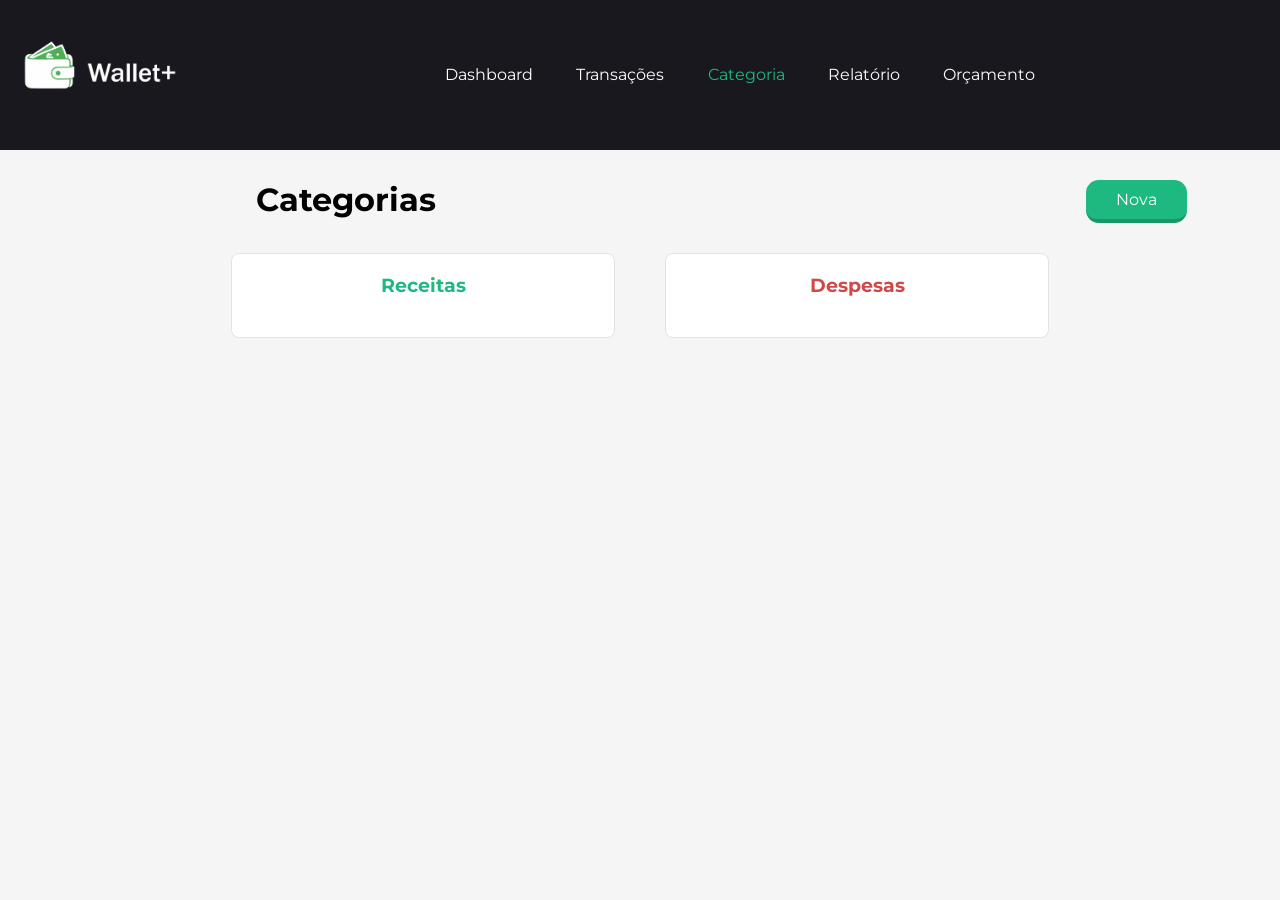
<file: pages/Categorias.html>
<!DOCTYPE html>
<html lang="pt-BR">

<head>
    <meta charset="UTF-8">
    <meta name="viewport" content="width=device-width, initial-scale=1.0">
    <title>Categorias</title>
    <link rel="shortcut icon" href="../img/favicon.ico" type="image/x-icon">
    <link rel="preconnect" href="https://fonts.googleapis.com">
    <link rel="preconnect" href="https://fonts.gstatic.com/" crossorigin>
    <link href="https://fonts.googleapis.com/css2?family=Montserrat:ital,wght@0,100..900;1,100..900&display=swap"
    rel="stylesheet">
    <link rel='stylesheet' href='https://cdn-uicons.flaticon.com/3.0.0/uicons-regular-rounded/css/uicons-regular-rounded.css'>
    <link rel='stylesheet' href='https://cdn-uicons.flaticon.com/3.0.0/uicons-regular-straight/css/uicons-regular-straight.css'>
    <link rel="stylesheet" href="../styles/Style.css">

</head>

<body>
    <header class="menu">
        <img src="../img/icon.png" alt="">
        <nav>
            <a href="../index.html">Dashboard</a>
            <a href="Transacoes.html">Transações</a>
            <a href="Categorias.html" class="itemAtivo">Categoria</a>
            <a href="Relatorios.html">Relatório</a>
            <a href="Orcamentos.html">Orçamento</a>
        </nav>
    </header>

    <main>
        <div class="NovoBlocoDeTitulo">
            <div>
                <h1>Categorias</h1>
            </div>
            <div class="NovaCategoria">
                <a href="NovaCategoria.html">Nova</a>
            </div>
        </div>

        <div class="containerCategorias">
            <div class="Receitas">
                <h3>Receitas</h3>
                <div class="containerListagemCategorias">
                    <ul id="listagemDeReceitasCategoria">
                    </ul>
                </div>
            </div>
                <div class="Despesas">
                    <h3>Despesas</h3>
                    <div class="containerListagemCategorias">
                        <ul id="listagemDeDespesasCategoria">
                        </ul>
                    </div>
                </div>
            </div>
        </div>
    </main>
    <script src="../script.js"></script>
</body>
</html>
</file>
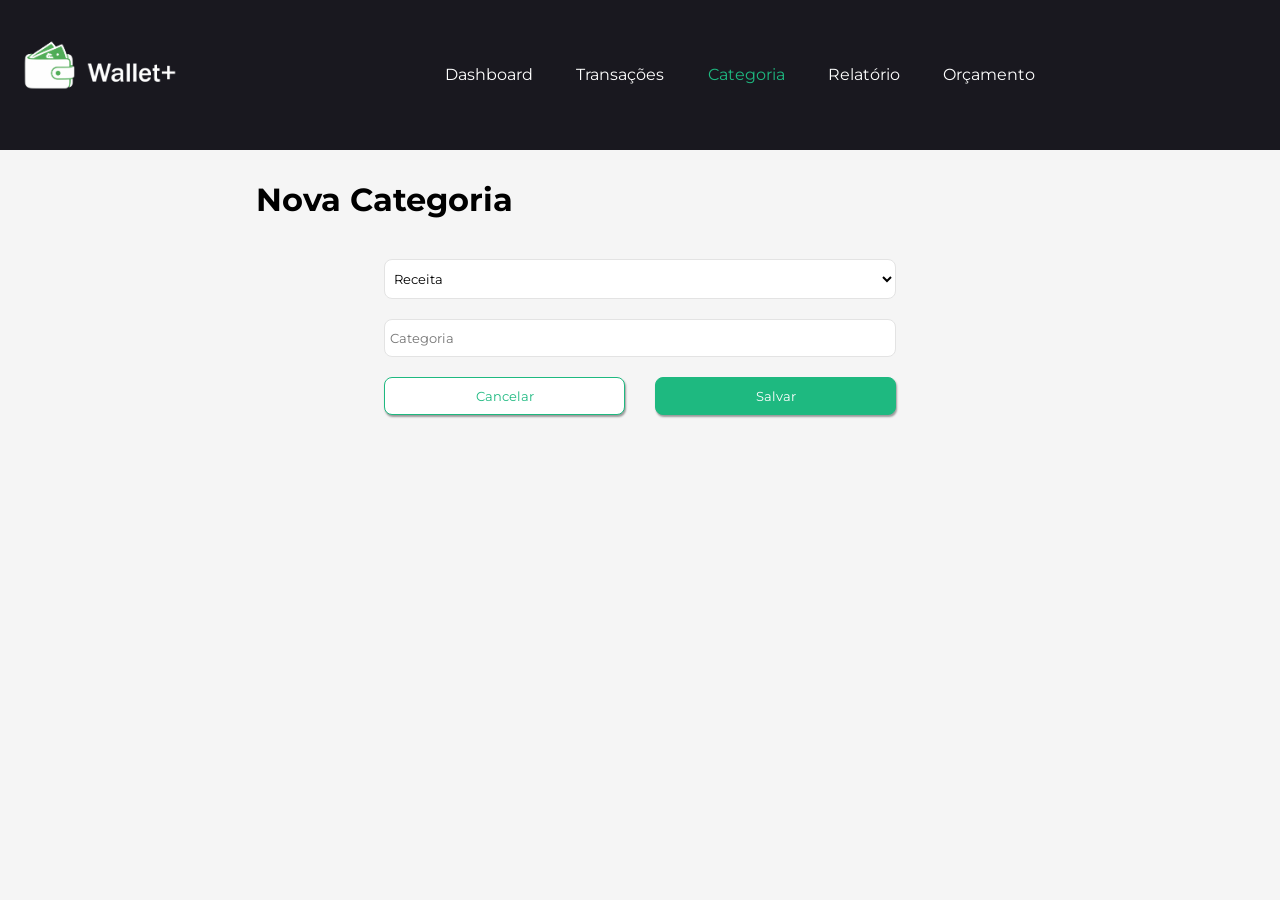
<file: pages/NovaCategoria.html>
<!DOCTYPE html>
<html lang="pt-BR">
<head>
    <meta charset="UTF-8">
    <meta name="viewport" content="width=device-width, initial-scale=1.0">
    <title>Nova Categoria</title>
    <link rel="shortcut icon" href="../img/favicon.ico" type="image/x-icon">
    <link rel="preconnect" href="https://fonts.googleapis.com">
    <link rel="preconnect" href="https://fonts.gstatic.com/" crossorigin>
    <link href="https://fonts.googleapis.com/css2?family=Montserrat:ital,wght@0,100..900;1,100..900&display=swap"
    rel="stylesheet">
    <link rel="stylesheet" href="../styles/Style.css">
</head>
<body>
    <header class="menu">
        <img src="../img/icon.png" alt="">
        <nav>
            <a href="../index.html">Dashboard</a>
            <a href="Transacoes.html">Transações</a>
            <a href="Categorias.html" class="itemAtivo">Categoria</a>
            <a href="Relatorios.html">Relatório</a>
            <a href="Orcamentos.html">Orçamento</a>
        </nav>
    </header>

    <main>
        <div class="NovoBlocoDeTitulo">
            <div>
                <h1 id="tituloNovaCategoria">Nova Categoria</h1>
            </div>
        </div>
        <div class="BlocoFormulario">
            <form id="formCategoria">
                <div class="blocoInputs">
                    <div>
                        <select name="TipoEntrada" id="TipoEntrada">
                            <option value="Receita">Receita</option>
                            <option value="Despesa">Despesa</option>
                        </select>
                    </div>
                    <div>
                        <input type="text" name="Categoria" id="Categoria" placeholder="Categoria">
                    </div>
                    <div class="AcoesFormulario">
                        <button class="BotaoCancelar" id="botaoCancelarCategoria">Cancelar</button>
                        <button class="BotaoSalvar" id="botaoSalvarCategoria">Salvar</button>
                    </div>
                </div>
            </form>
        </div>
    </main>
    <script src="../script.js"></script>
</body>
</html>
</file>
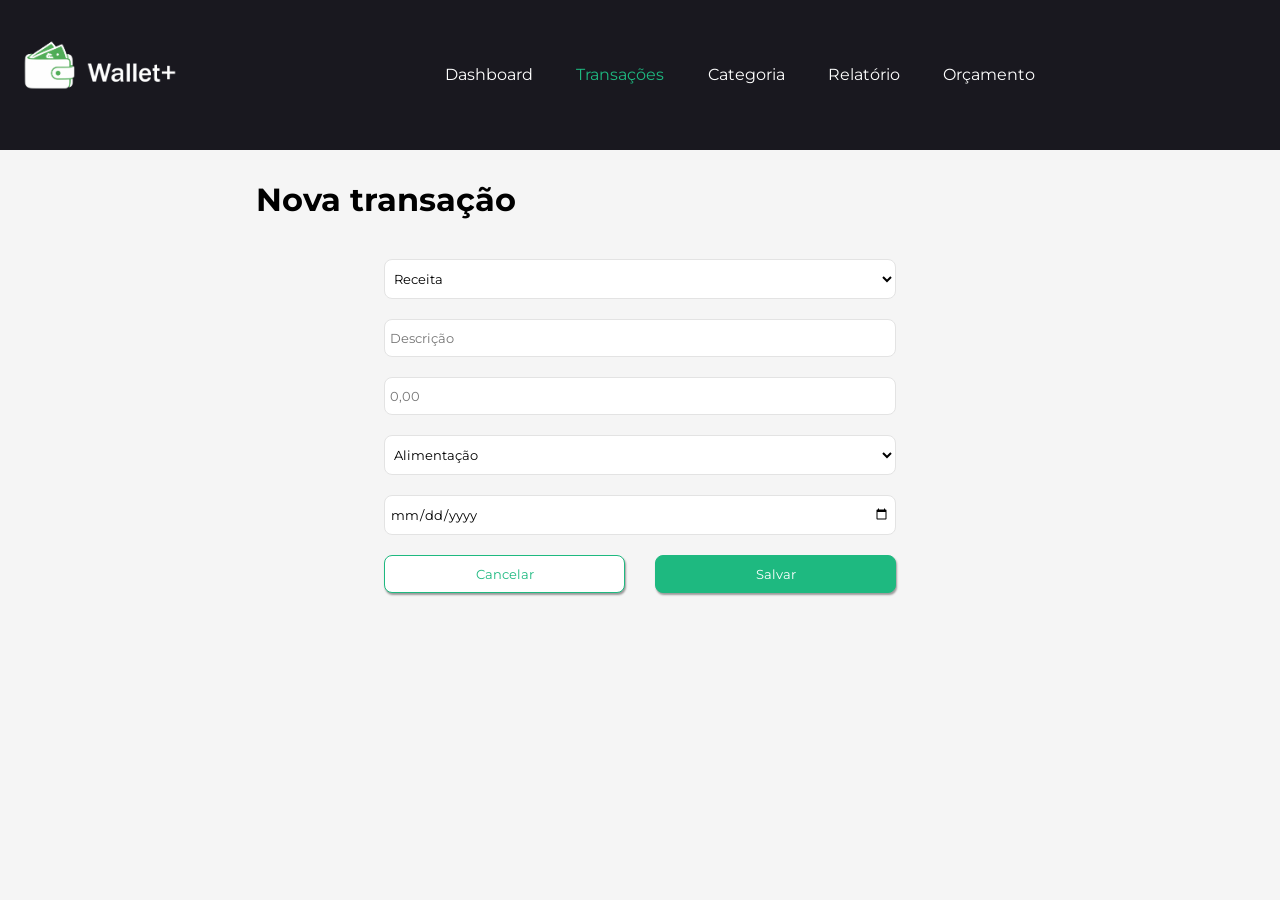
<file: pages/NovaTransacao.html>
<!DOCTYPE html>
<html lang="pt-br">
<head>
    <meta charset="UTF-8">
    <meta name="viewport" content="width=device-width, initial-scale=1.0">
    <title>Nova Transação</title>
    <link rel="shortcut icon" href="../img/favicon.ico" type="image/x-icon">
    <link rel="preconnect" href="https://fonts.googleapis.com">
    <link rel="preconnect" href="https://fonts.gstatic.com" crossorigin>
    <link href="https://fonts.googleapis.com/css2?family=Montserrat:ital,wght@0,100..900;1,100..900&display=swap" rel="stylesheet">
    <link rel='stylesheet' href='https://cdn-uicons.flaticon.com/3.0.0/uicons-regular-rounded/css/uicons-regular-rounded.css'>
    <link rel='stylesheet' href='https://cdn-uicons.flaticon.com/3.0.0/uicons-regular-straight/css/uicons-regular-straight.css'>
    <link rel="stylesheet" href="../styles/Style.css">
</head>
<body>
    <header class="menu">
        <img src="../img/icon.png" alt="">
        <nav>
            <a href="../index.html">Dashboard</a>
            <a href="Transacoes.html" class="itemAtivo">Transações</a>
            <a href="Categorias.html">Categoria</a>
            <a href="Relatorios.html">Relatório</a>
            <a href="Orcamentos.html">Orçamento</a>
        </nav>
    </header>

    <main>
        <div class="NovoBlocoDeTitulo">
            <div>
                <h1 id="tituloNovaTransacao">Nova transação</h1>
            </div>
        </div>
        <div class="BlocoFormulario">
            <form action="">
                <div class="blocoInputs">
                    <div>
                        <select name="TipoEntrada" id="TipoEntrada">
                            <option value="Receita">Receita</option>
                            <option value="Despesa">Despesa</option>
                        </select>
                    </div>
                    <div>
                        <input type="text" name="Descricao" id="Descricao" placeholder="Descrição">
                    </div>
                    <div>
                        <input type="number" name="Valor" id="Valor" placeholder="0,00">
                    </div>
                    <div>
                        <select name="TipoCategoria" id="TipoCategoria">
                            <option value="Alimentação">Alimentação</option>
                            <option value="Despesas Pessoais">Despesas Pessoais</option>
                            <option value="Educação">Educação</option>
                            <option value="Lazer">Lazer</option>
                            <option value="Transporte">Transporte</option>
                            <option value="Saude">Saúde</option>
                        </select>
                    </div>
                    <div>
                        <input type="date" name="Data" id="Data">
                    </div>
                    <div class="AcoesFormulario">
                        <button class="BotaoCancelar" id="cancelarNovaTransacao">Cancelar</button>
                        <button class="BotaoSalvar" id="salvarNovaTransacao">Salvar</button>
                    </div>
                </div>
            </form>
        </div>
    </main>
    <script src="../script.js"></script>
</body>
</html>
</file>
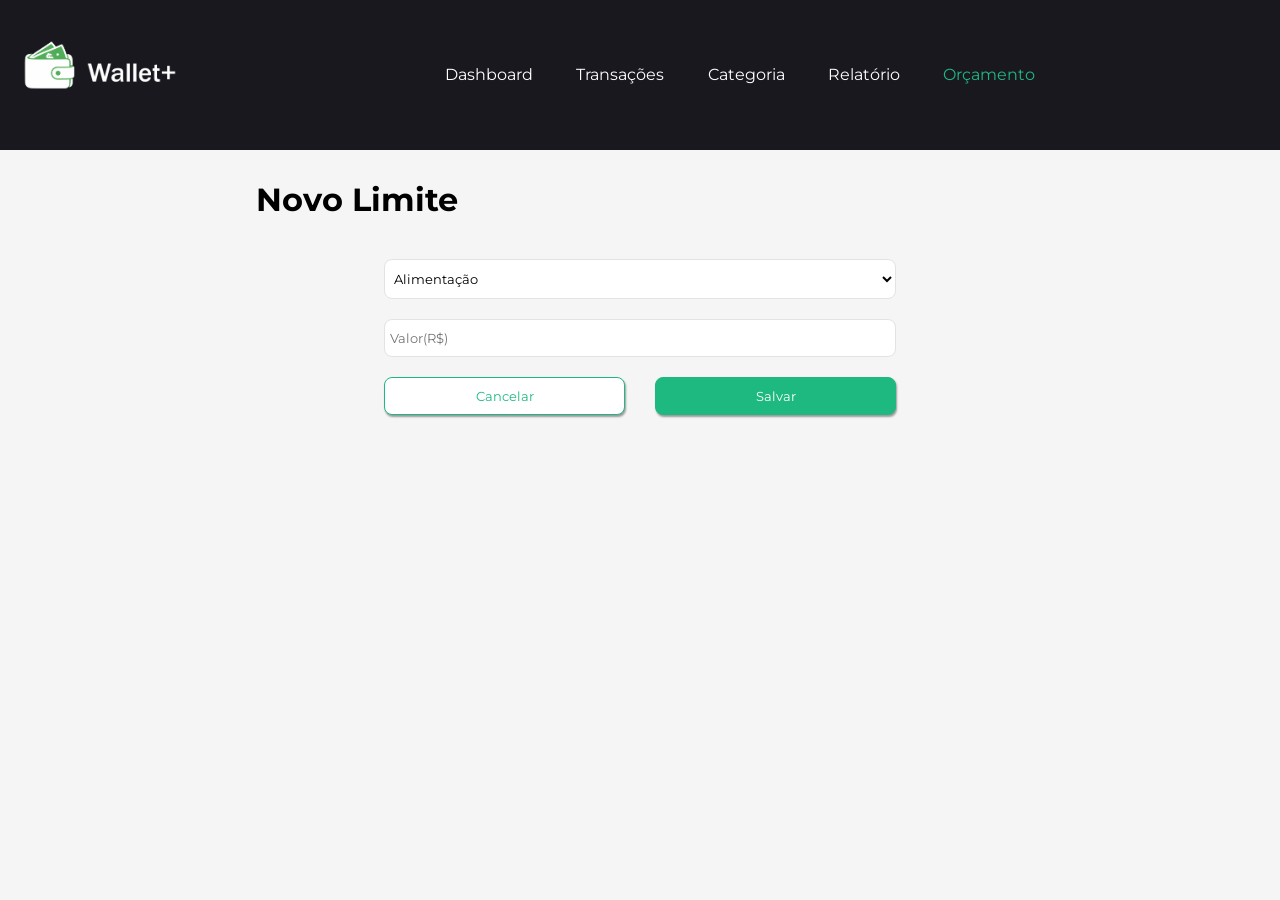
<file: pages/NovoLimite.html>
<!DOCTYPE html>
<html lang="pt-BR">
<head>
    <meta charset="UTF-8">
    <meta name="viewport" content="width=device-width, initial-scale=1.0">
    <title>Novo Limite</title>
    <link rel="shortcut icon" href="../img/favicon.ico" type="image/x-icon">
    <link rel="preconnect" href="https://fonts.googleapis.com">
    <link rel="preconnect" href="https://fonts.gstatic.com/" crossorigin>
    <link href="https://fonts.googleapis.com/css2?family=Montserrat:ital,wght@0,100..900;1,100..900&display=swap"
    rel="stylesheet">
    <link rel="stylesheet" href="../styles/Style.css">
</head>
<body>
    <header class="menu">
        <img src="../img/icon.png" alt="">
        <nav>
            <a href="../index.html">Dashboard</a>
            <a href="Transacoes.html">Transações</a>
            <a href="Categorias.html">Categoria</a>
            <a href="Relatorios.html">Relatório</a>
            <a href="Orcamentos.html" class="itemAtivo">Orçamento</a>
        </nav>
    </header>

    <main>
        <div class="NovoBlocoDeTitulo">
            <div>
                <h1>Novo Limite</h1>
            </div>
        </div>
        <div class="BlocoFormulario">
            <form action="">
                <div class="blocoInputs">
                    <div>
                        <select name="TipoCategoria" id="TipoCategoria">
                            <option value="Alimentação">Alimentação</option>
                            <option value="Despesas Pessoais">Despesas Pessoais</option>
                            <option value="Educação">Educação</option>
                            <option value="Lazer">Lazer</option>
                            <option value="Saude">Saúde</option>
                            <option value="Transporte">Transporte</option>
                        </select>
                    </div>
                    <div>
                        <input type="text" name="Valor" id="ValorLimite" placeholder="Valor(R$)">
                    </div>
                    <div class="AcoesFormulario">
                        <button class="BotaoCancelar" id="BotaoCancelarLimite">Cancelar</button>
                        <button class="BotaoSalvar" id="BotaoSalvarLimite">Salvar</button>
                    </div>
                </div>
            </form>
        </div>
    </main>
    <script src="../script.js"></script>
</body>
</html>
</file>
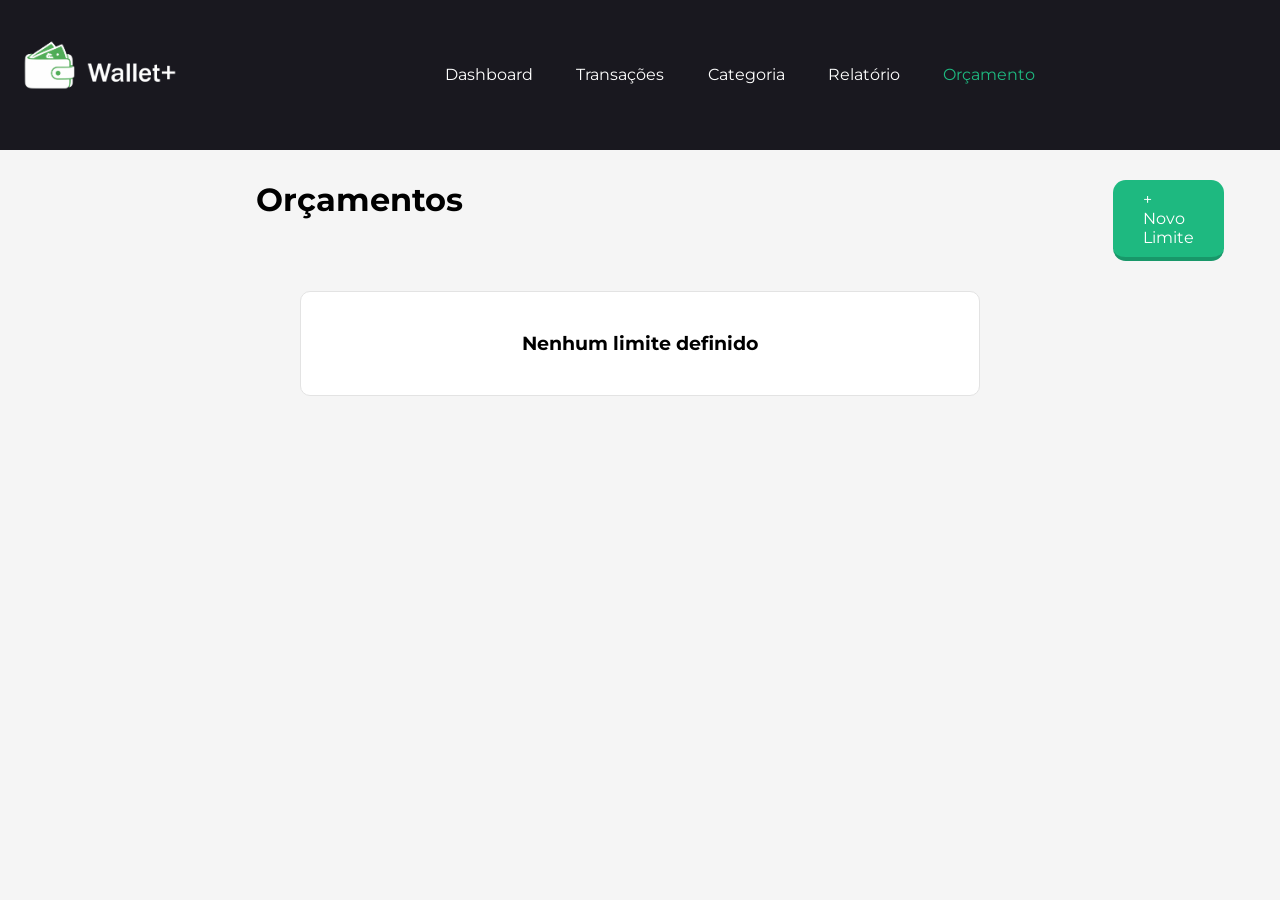
<file: pages/Orcamentos.html>
<!DOCTYPE html>
<html lang="pt-BR">

<head>
    <meta charset="UTF-8">
    <meta name="viewport" content="width=device-width, initial-scale=1.0">
    <title>Orçamentos</title>
    <link rel="shortcut icon" href="../img/favicon.ico" type="image/x-icon">
    <link rel="preconnect" href="https://fonts.googleapis.com">
    <link rel="preconnect" href="https://fonts.gstatic.com/" crossorigin>
    <link href="https://fonts.googleapis.com/css2?family=Montserrat:ital,wght@0,100..900;1,100..900&display=swap"
    rel="stylesheet">
    <link rel="stylesheet" href="../styles/Style.css">

</head>

<body>
    <header class="menu">
        <img src="../img/icon.png" alt="">
        <nav>
            <a href="../index.html">Dashboard</a>
            <a href="Transacoes.html">Transações</a>
            <a href="Categorias.html">Categoria</a>
            <a href="Relatorios.html">Relatório</a>
            <a href="Orcamentos.html" class="itemAtivo">Orçamento</a>
        </nav>
    </header>

    <main>
        <div class="NovoBlocoDeTitulo">
            <div>
                <h1>Orçamentos</h1>
            </div>
            <div class="NovaCategoria">
                <a href="NovoLimite.html">+ Novo Limite</a>
            </div>
        </div>

        <div class="Orcamento" id="orcamentos">
            <h3>Nenhum limite definido</h3>
        </div>

    </main>
    <script src="../script.js"></script>
</body>
</html>
</file>
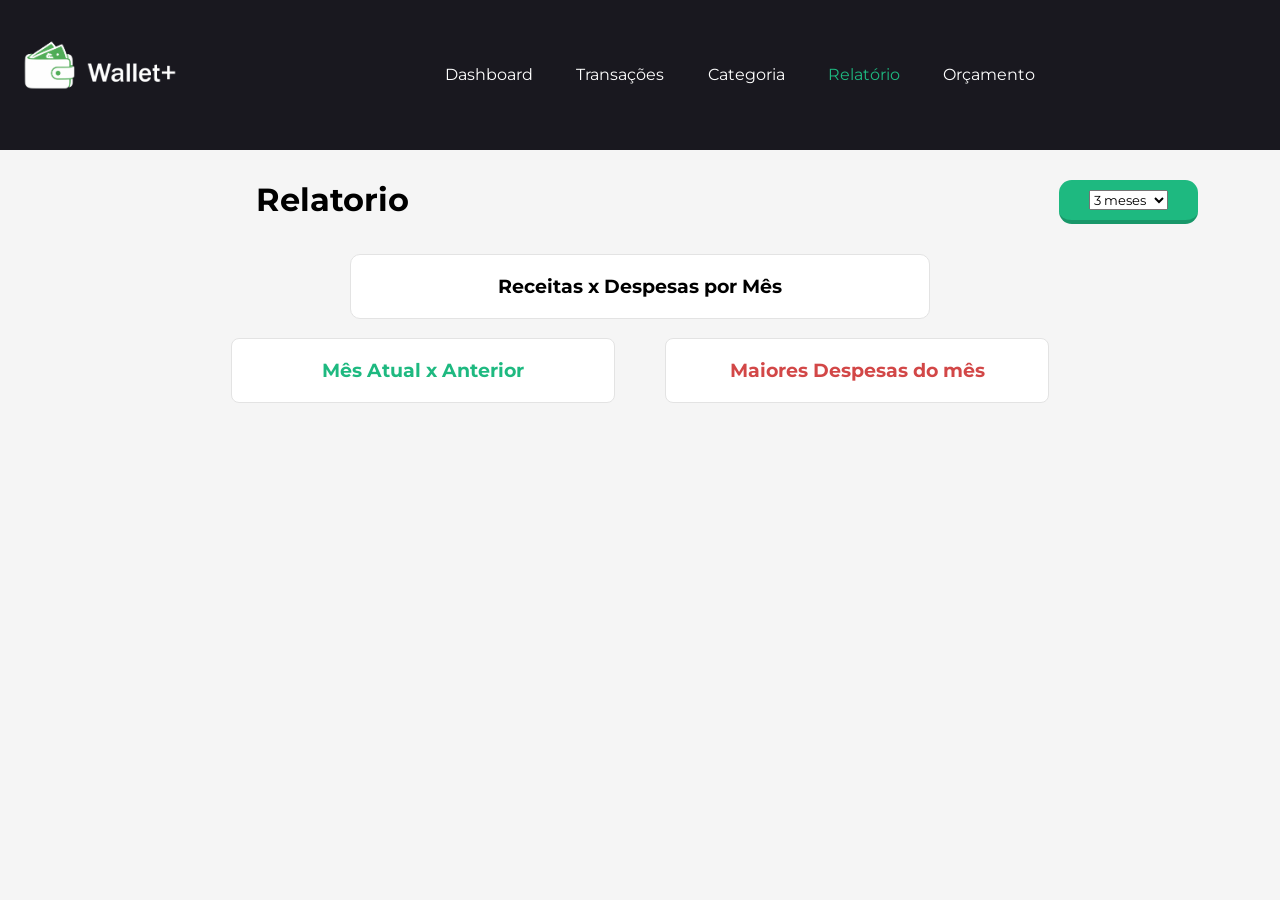
<file: pages/Relatorios.html>
<!DOCTYPE html>
<html lang="pt-BR">

<head>
    <meta charset="UTF-8">
    <meta name="viewport" content="width=device-width, initial-scale=1.0">
    <title>Relatorios</title>
    <link rel="shortcut icon" href="../img/favicon.ico" type="image/x-icon">
    <link rel="preconnect" href="https://fonts.googleapis.com">
    <link rel="preconnect" href="https://fonts.gstatic.com/" crossorigin>
    <link href="https://fonts.googleapis.com/css2?family=Montserrat:ital,wght@0,100..900;1,100..900&display=swap"
    rel="stylesheet">
    <link rel="stylesheet" href="../styles/Style.css">

</head>

<body>
    <header class="menu">
        <img src="../img/icon.png" alt="">
        <nav>
            <a href="../index.html">Dashboard</a>
            <a href="Transacoes.html">Transações</a>
            <a href="Categorias.html">Categoria</a>
            <a href="Relatorios.html" class="itemAtivo">Relatório</a>
            <a href="Orcamentos.html">Orçamento</a>
        </nav>
    </header>

    <main>
        <div class="NovoBlocoDeTitulo">
            <div>
                <h1>Relatorio</h1>
            </div>
            <div class="selecaoMeses">
                <select name="selecaoMeses" id="selecaoMeses">
                    <option value="3" selected>3 meses</option>
                    <option value="6">6 meses</option>
                    <option value="9">9 meses</option>
                    <option value="12">12 meses</option>
                </select>
            </div>
        </div>
        <div class="Relatorio">
            <h3>Receitas x Despesas por Mês</h3>
        </div>
    </br>
        <div class="containerCategorias">
            <div class="Receitas">
                <h3>Mês Atual x Anterior</h3>
            </div>
            <div class="Despesas">
                <h3>Maiores Despesas do mês</h3>
            </div>
        </div>
    </main>
    <script src="../script.js"></script>
</body>
</html>
</file>
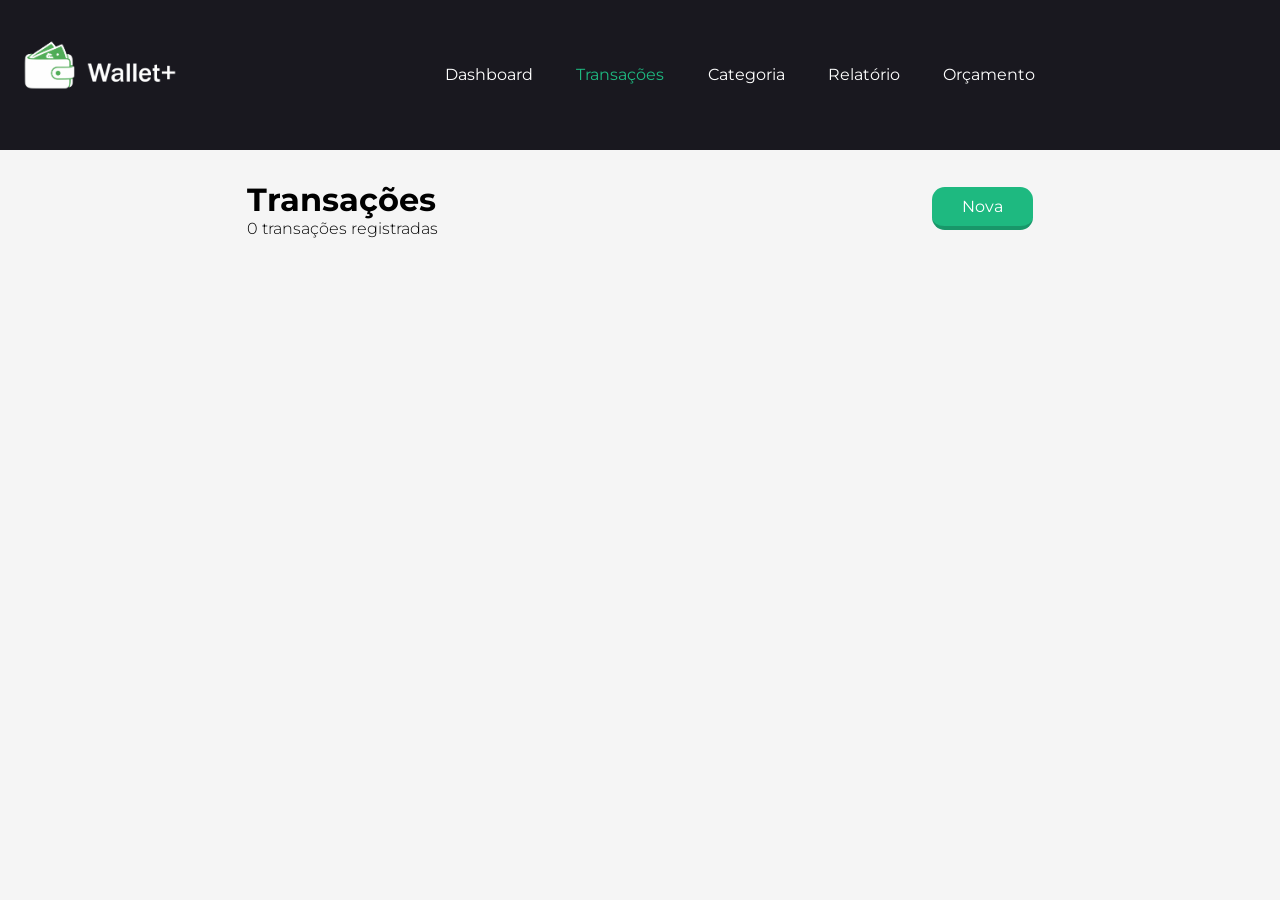
<file: pages/Transacoes.html>
<!DOCTYPE html>
<html lang="pt-br">
<head>
    <meta charset="UTF-8">
    <meta name="viewport" content="width=device-width, initial-scale=1.0">
    <title>Transações</title>
    <link rel="shortcut icon" href="../img/favicon.ico" type="image/x-icon">
    <link rel="preconnect" href="https://fonts.googleapis.com">
    <link rel="preconnect" href="https://fonts.gstatic.com" crossorigin>
    <link href="https://fonts.googleapis.com/css2?family=Montserrat:ital,wght@0,100..900;1,100..900&display=swap" rel="stylesheet">
    <link rel='stylesheet' href='https://cdn-uicons.flaticon.com/3.0.0/uicons-regular-rounded/css/uicons-regular-rounded.css'>
    <link rel='stylesheet' href='https://cdn-uicons.flaticon.com/3.0.0/uicons-regular-straight/css/uicons-regular-straight.css'>
    <link rel="stylesheet" href="../styles/Style.css">
</head>
<body>
    <header class="menu">
        <img src="../img/icon.png" alt="">
        <nav>
            <a href="../index.html">Dashboard</a>
            <a href="Transacoes.html" class="itemAtivo">Transações</a>
            <a href="Categorias.html">Categoria</a>
            <a href="Relatorios.html">Relatório</a>
            <a href="Orcamentos.html">Orçamento</a>
        </nav>
    </header>
    <main>
        <div class="BlocoDeTitulo">
            <div>
                <h1>Transações</h1>
                <h4 id="registroDeTransacoes">0 transações registradas</h4>
            </div>
            <a href="NovaTransacao.html">Nova</a>
        </div>
        <div class="ListagemTransacoes">
            <ul id="listagemTransacao"></ul> <!-- recortei os itens li e colei no JS para ser preenchido -->
        </div>
    </main>
    <script src="../script.js"></script>
</body>
</html>
</file>
<file: styles/Style.css>
*{
    margin: 0;
    padding: 0;
    box-sizing: border-box;
    text-decoration: none;
    font-family: "Montserrat", sans-serif;
}
body{
    background-color: #f5f5f5;
}

input:focus, select:focus {
    outline: none;
}

header.menu{
    background-color: #19181F;
    display: flex;
}

header.menu nav{
    width: 100%;
    display: flex;
    justify-content: center;
    align-items: center;
}

.menu a{
    color: #ffff;
    padding: 30px 2%;
}

.itemAtivo{
    color: #1EB980 !important;
}

.menu img{
    width: 200px;
}

.BlocoDeTitulo{
    display: flex;
    padding: 30px 0%;
    flex-direction: row;
    justify-content: space-around;
    align-items: center;
}

.BlocoDeTitulo h4{
    font-weight:300;
}

.BlocoDeTitulo a{
    background-color: #1EB980;
    color: #ffff;
    padding: 10px 30px;
    border-radius: 0.8rem;
    border-bottom: 4px solid rgba(0, 0, 0, 0.185);
}

.ListagemTransacoes ul{
    display: flex;
    flex-direction: column;
    align-items: center;
    list-style-type:none ;
    width: 100%;
    gap: 20px;
}

.ListagemTransacoes li .contentitem{
    display: flex;
    border: 1px solid #E3E3E3;
    border-radius: 0.8rem;
    padding: 20px;
    width: 50vw;
    background-color: #ffff;
}

.ItemTransacaoReceita{
    border-bottom: 2px solid #1eb98090 !important;
}

.ItemTransacaoDespesa{
    border-bottom: 2px solid rgba(210, 71, 71, 0.634) !important;
}

.ListagemTransacoes .AcoesItemTransacao{
    width: 20%;
    display: flex;
    justify-content: flex-end;
    gap: 20px;
    
}

.ListagemTransacoes .AcoesItemTransacao button{
    border: none;
    color: #5B746A;
    background-color: #fff;
}

.ItemTransacao .description{
    width: 80%;
    font-weight: 300;
    font-size: 14px;
    
}

.ItemTransacao .description b{
    font-size: 18px;
}



main .NovoBlocoDeTitulo{
    gap: 650px;
    display: flex;
    padding: 30px 20%;
    flex-direction: row;
}

main .BlocoFormulario{
    display: flex;
    justify-content: center;
}

main .BlocoFormulario form {
    width: 40vw;
    display: flex !important;
    flex-direction: row !important; 
}

main .BlocoFormulario form .blocoInputs{
    width: 100%;
}

main .BlocoFormulario .blocoInputs div{
    width: 100%;   
    padding: 10px 0%;
}

main .BlocoFormulario .blocoInputs input, main .BlocoFormulario .blocoInputs select{
    width: 100%;
    padding: 10px 5px;
    background-color: #fff;
    border-radius: 0.5rem;
    border: 1px solid #E3E3E3;
}

main .BlocoFormulario .blocoInputs input:focus, main .BlocoFormulario .blocoInputs select:focus{
    border: 1px solid #1EB980 !important;
}

.blocoInputs .AcoesFormulario{
    display: flex;
    gap: 30px;
}

.AcoesFormulario .BotaoCancelar, .AcoesFormulario .BotaoSalvar{
    width: 50%;
    border-radius: 0.5rem;
    padding: 10px 5px;
    box-shadow: 1px 2px 2px #0000005f;
    border: 1px solid #1EB980;
}

.AcoesFormulario .BotaoCancelar{
    color: #1EB980;
    background-color: #fff;
    
}

.AcoesFormulario .BotaoSalvar{
    color: #fff;
    background-color:#1EB980;
}

.ContainerDashboard{
    display: flex;
    justify-content: center;
    gap: 70px;
}

.ContainerDashboard .InfoValores{
    display: flex;
    gap: 40px;
    background-color: #fff;
    border: 1px solid #E3E3E3;
    border-radius: 0.5rem;
    padding: 20px 50px;
    align-items: center;

}

.ContainerDashboard .InfoValores h3{
    font-weight: 300;

}

.ContainerDashboard .InfoValores h1{
    color: #1EB980;
}

.ContainerDashboard .InfoValores i{
    color: #1EB980;
    font-size: 25px;
    padding: 10px;
    padding-bottom: 7px;
    border-radius: 0.8rem;
    border: 1px solid #f5f5f5;
    background-color: #8bbba93f;
    
}

.despesa h1{
    color: rgb(210, 71, 71) !important;
}

.despesa i{
    color: rgb(210, 71, 71) !important;
    background-color: rgba(210, 89, 89, 0.304) !important;;
}

main .GraficoContainer{
    width: 30%;
    height: auto;
    margin: 0 auto;
} 

#myChart {
    width: 100% !important;
    height: auto !important;
}



.containerCategorias {
    display: flex;
    gap: 50px;
    justify-content: center;
}

.containerCategorias .Receitas {
    background-color: #fff;
    border: 1px solid #E3E3E3;
    border-radius: 0.5rem;
    align-items: center;
    padding: 20px 0;
    width: 30%;
    display: flex;
    flex-direction: column;
}

.containerCategorias .Despesas {
    background-color: #fff;
    border: 1px solid #E3E3E3;
    border-radius: 0.5rem;
    padding: 20px 0;
    width: 30%;
    display: flex;  
    flex-direction: column;
    align-items: center;
}

.containerCategorias .containerListagemCategorias{
    width: 80% !important;
    margin-top: 20px;
}

.containerCategorias .containerListagemCategorias ul {
    list-style-type: none;
}

.containerListagemCategorias li{
    display:flex;
    padding: 10px 0;
}

.containerListagemCategorias li .descricaoItemCategoria{
    width: 60%;

}

.containerListagemCategorias li .botaoDeAcoesItemCategoria{
    display: flex;
    width: 40%;
    gap: 10px;
    justify-content: end;
}

.containerListagemCategorias li .botaoDeAcoesItemCategoria button{
    background-color: #fff;
    border: none;
    color: #5B746A;
}

.containerCategorias .Despesas h3{
     color: rgb(210, 71, 71) !important
}

.containerCategorias .Receitas h3{
    color: #1EB980;
}


.NovaCategoria a{
    display: flex;
    background-color: #1EB980;
    color: #ffff;
    padding: 10px 30px;
    border-radius: 0.8rem;
    border-bottom: 4px solid rgba(0, 0, 0, 0.185);
}

.selecaoMeses {
    display: flex;
    background-color: #1EB980;
    color: #ffff;
    padding: 10px 30px;
    border-radius: 0.8rem;
    border-bottom: 4px solid rgba(0, 0, 0, 0.185);
}

.Relatorio {
    display: flex;
    justify-content: center;
    background-color: #fff;
    border: 1px solid #E3E3E3;
    border-radius: 10px;
    padding: 20px;
    margin-left: 350px;
    margin-right: 350px;
    align-items: flex-start;
    align-content: center;
}

.Orcamento {
    display: flex;
    justify-content: center;
    background-color: #fff;
    border: 1px solid #E3E3E3;
    border-radius: 10px;
    padding: 40px;
    margin-left: 300px;
    margin-right: 300px;
}
</file>
